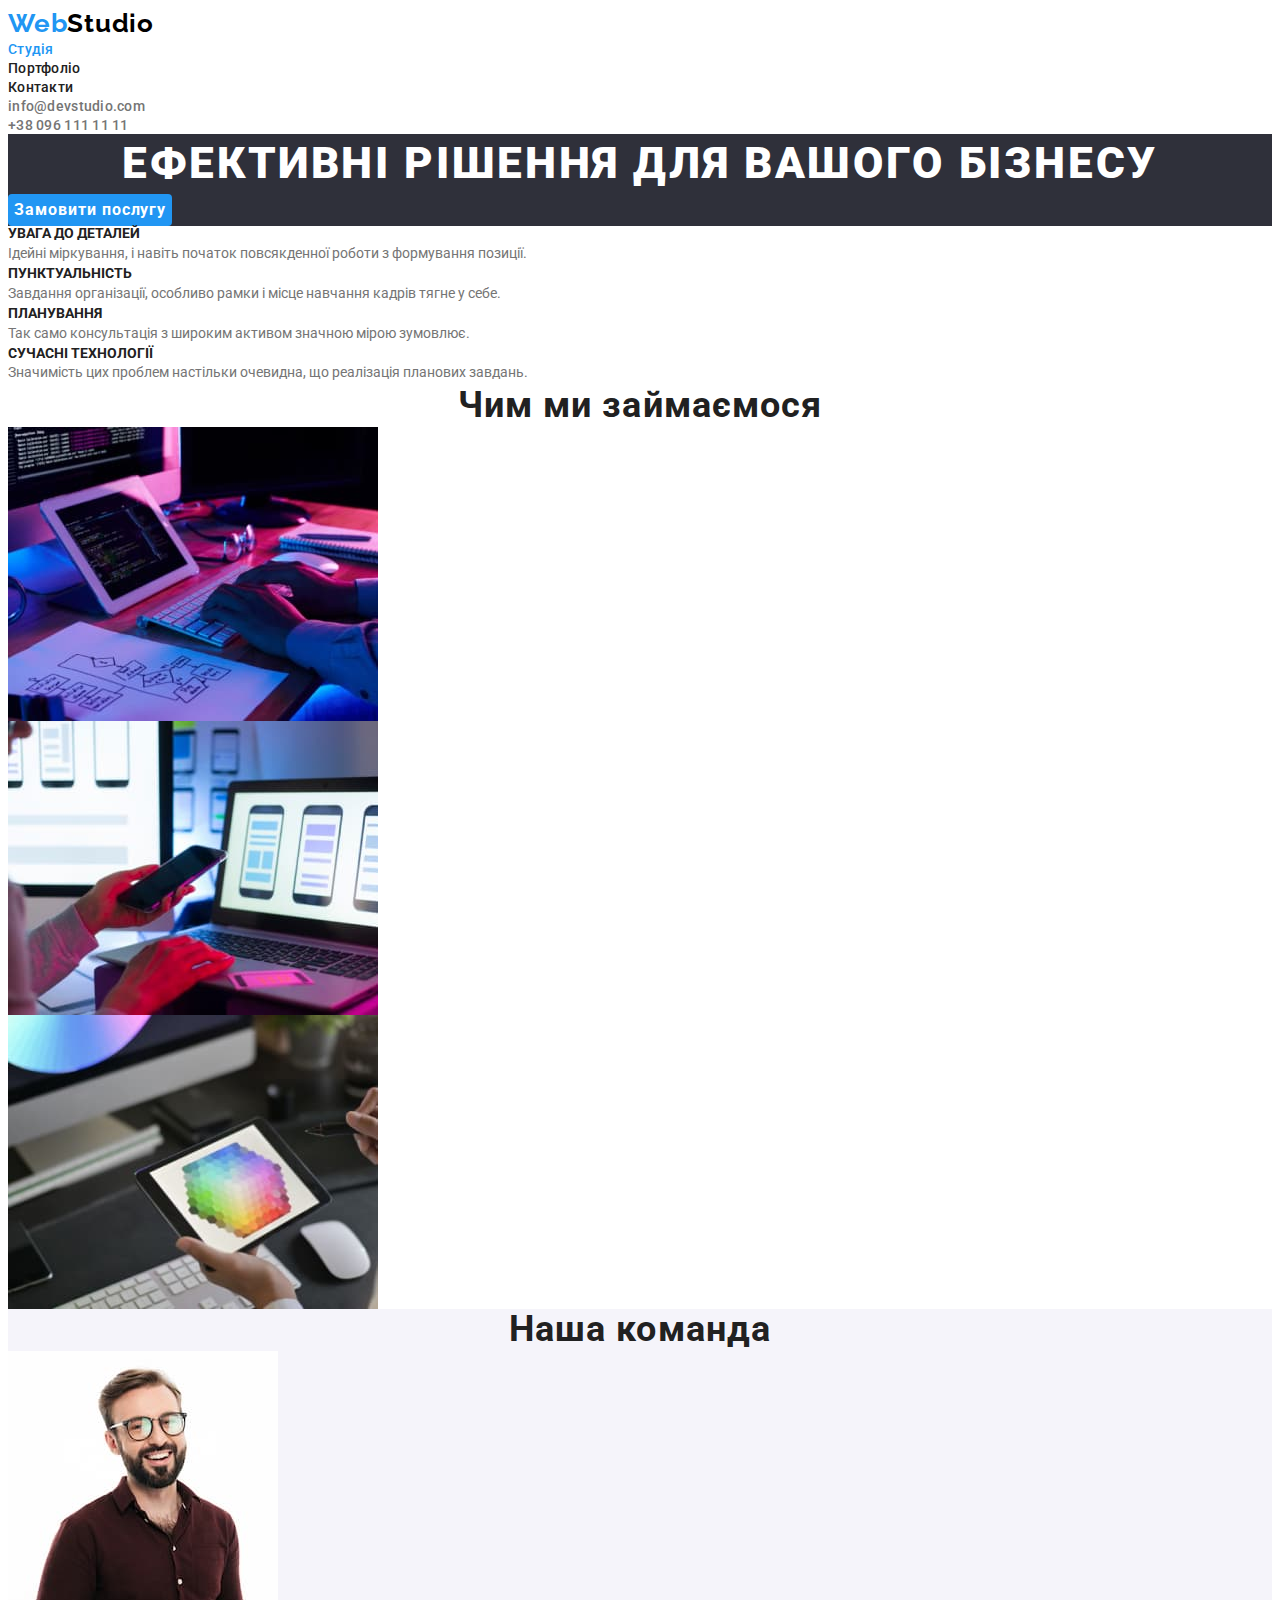
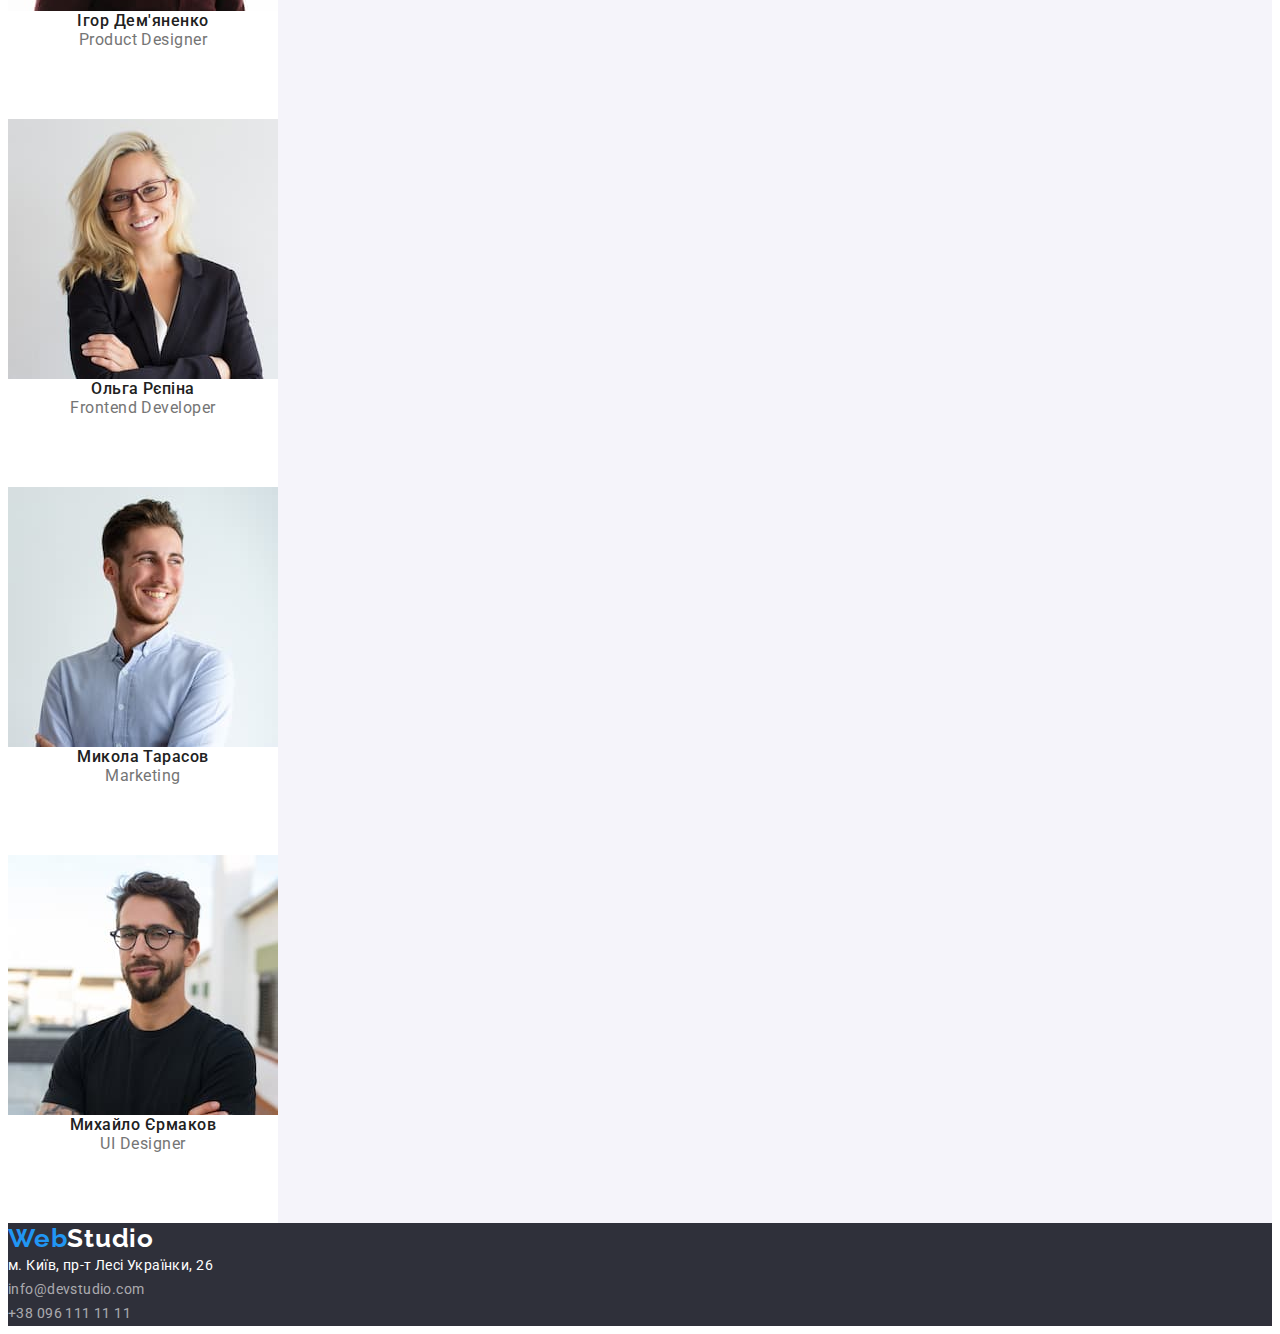
<file: index.html>
<!DOCTYPE html>
<html lang="uk">
  <head>
    <meta charset="UTF-8" />
    <meta http-equiv="X-UA-Compatible" content="IE=edge" />
    <meta name="viewport" content="width=device-width, initial-scale=1.0" />
    <title>WebStudio</title>
    <link rel=“stylesheet”
    href=“https://cdnjs.cloudflare.com/ajax/libs/modern-normalize/1.1.0/modern-normalize.min.css”
    integrity=“sha512-wpPYUAdjBVSE4KJnH1VR1HeZfpl1ub8YT/NKx4PuQ5NmX2tKuGu6U/JRp5y+Y8XG2tV+wKQpNHVUX03MfMFn9Q==”
    crossorigin=“anonymous” referrerpolicy=“no-referrer” />
    <link rel="stylesheet" href="./css/styles.css" />
    <link rel="preconnect" href="https://fonts.googleapis.com" />
    <link rel="preconnect" href="https://fonts.gstatic.com" crossorigin />
    <link
      href="https://fonts.googleapis.com/css2?family=Raleway:wght@700&family=Roboto:wght@400;500;700;900&display=swap"
      rel="stylesheet"
    />
  </head>
  <body>
    <header class="header">
      <nav class="header-navigation">
        <a href="#" class="header-logo"
          ><span class="logo-web">Web</span>Studio</a
        >
        <ul class="nav-list">
          <li><a href="#" class="nav-link active">Студія</a></li>
          <li><a href="./portfolio.html" class="nav-link">Портфоліо</a></li>
          <li><a href="#" class="nav-link">Контакти</a></li>
        </ul>
      </nav>
      <ul class="contacts-list">
        <li class="contact-item">
          <a href="mailto:info@devstudio.com" class="contact-header-link"
            >info@devstudio.com</a
          >
        </li>
        <li class="contact-item">
          <a href="tel:+380961111111" class="contact-header-link"
            >+38 096 111 11 11</a
          >
        </li>
      </ul>
    </header>
    <main class="main">
      <section class="hero">
        <h1 class="hero-title">Ефективні рішення для вашого бізнесу</h1>
        <button type="button" class="button">Замовити послугу</button>
      </section>
      <section class="benefits">
        <h2 class="hidden-benefits">Наші переваги</h2>
        <ul class="benefits-list">
          <li class="benefits-item">
            <h3 class="benefits-title">УВАГА ДО ДЕТАЛЕЙ</h3>
            <p class="benefits-description">
              Ідейні міркування, і навіть початок повсякденної роботи з
              формування позиції.
            </p>
          </li>
          <li class="benefits-item">
            <h3 class="benefits-title">ПУНКТУАЛЬНІСТЬ</h3>
            <p class="benefits-description">
              Завдання організації, особливо рамки і місце навчання кадрів тягне
              у себе.
            </p>
          </li>
          <li class="benefits-item">
            <h3 class="benefits-title">ПЛАНУВАННЯ</h3>
            <p class="benefits-description">
              Так само консультація з широким активом значною мірою зумовлює.
            </p>
          </li>
          <li class="benefits-item">
            <h3 class="benefits-title">СУЧАСНІ ТЕХНОЛОГІЇ</h3>
            <p class="benefits-description">
              Значимість цих проблем настільки очевидна, що реалізація планових
              завдань.
            </p>
          </li>
        </ul>
      </section>
      <section class="projects">
        <h2 class="projects-title">Чим ми займаємося</h2>
        <ul class="projects-list">
          <li class="projects-item">
            <img
              src="./images/desktop-apps.jpg"
              alt="Десктопні додатки"
              width="370"
            />
          </li>
          <li class="projects-item">
            <img
              src="./images/mobile-apps.jpg"
              alt="Мобільні додатки"
              width="370"
            />
          </li>
          <li class="projects-item">
            <img
              src="./images/design-solutions.jpg"
              alt="Дизайнерські рішення"
              width="370"
            />
          </li>
        </ul>
      </section>
      <section class="team">
        <h2 class="team-title">Наша команда</h2>
        <ul class="team-list">
          <li class="team-item">
            <img
              src="./images/ihor-demianenko.jpg"
              alt="Ігор Дем'яненко"
              width="270"
            />
            <h3 class="team-member">Ігор Дем'яненко</h3>
            <p lang="en" class="team-member-description">Product Designer</p>
          </li>
          <li class="team-item">
            <img
              src="./images/olha-repina.jpg"
              alt="Ольга Рєпіна"
              width="270"
            />
            <h3 class="team-member">Ольга Рєпіна</h3>
            <p lang="en" class="team-member-description">Frontend Developer</p>
          </li>
          <li class="team-item">
            <img
              src="./images/mykola-tarasov.jpg"
              alt="Микола Тарасов"
              width="270"
            />
            <h3 class="team-member">Микола Тарасов</h3>
            <p lang="en" class="team-member-description">Marketing</p>
          </li>
          <li class="team-item">
            <img
              src="./images/myhailo-ermakov.jpg"
              alt="Михайло Єрмаков"
              width="270"
            />
            <h3 class="team-member">Михайло Єрмаков</h3>
            <p lang="en" class="team-member-description">UI Designer</p>
          </li>
        </ul>
      </section>
    </main>
    <footer class="footer">
      <a href="#" class="footer-logo"
        ><span class="logo-web">Web</span>Studio</a
      >
      <address class="address">
        <ul class="address-list">
          <li class="address-item">
            <a
              href="https://goo.gl/maps/hwoyvG3h6WkW7fARA"
              target="_blank"
              rel="noopener noreferrer nofolow"
              class="map-link"
            >
              м. Київ, пр-т Лесі Українки, 26
            </a>
          </li>
          <li class="address-item">
            <a href="mailto:info@devstudio.com" class="address-link"
              >info@devstudio.com</a
            >
          </li>
          <li class="address-item">
            <a href="tel:+380961111111" class="address-link"
              >+38 096 111 11 11</a
            >
          </li>
        </ul>
      </address>
    </footer>
  </body>
</html>
</file>
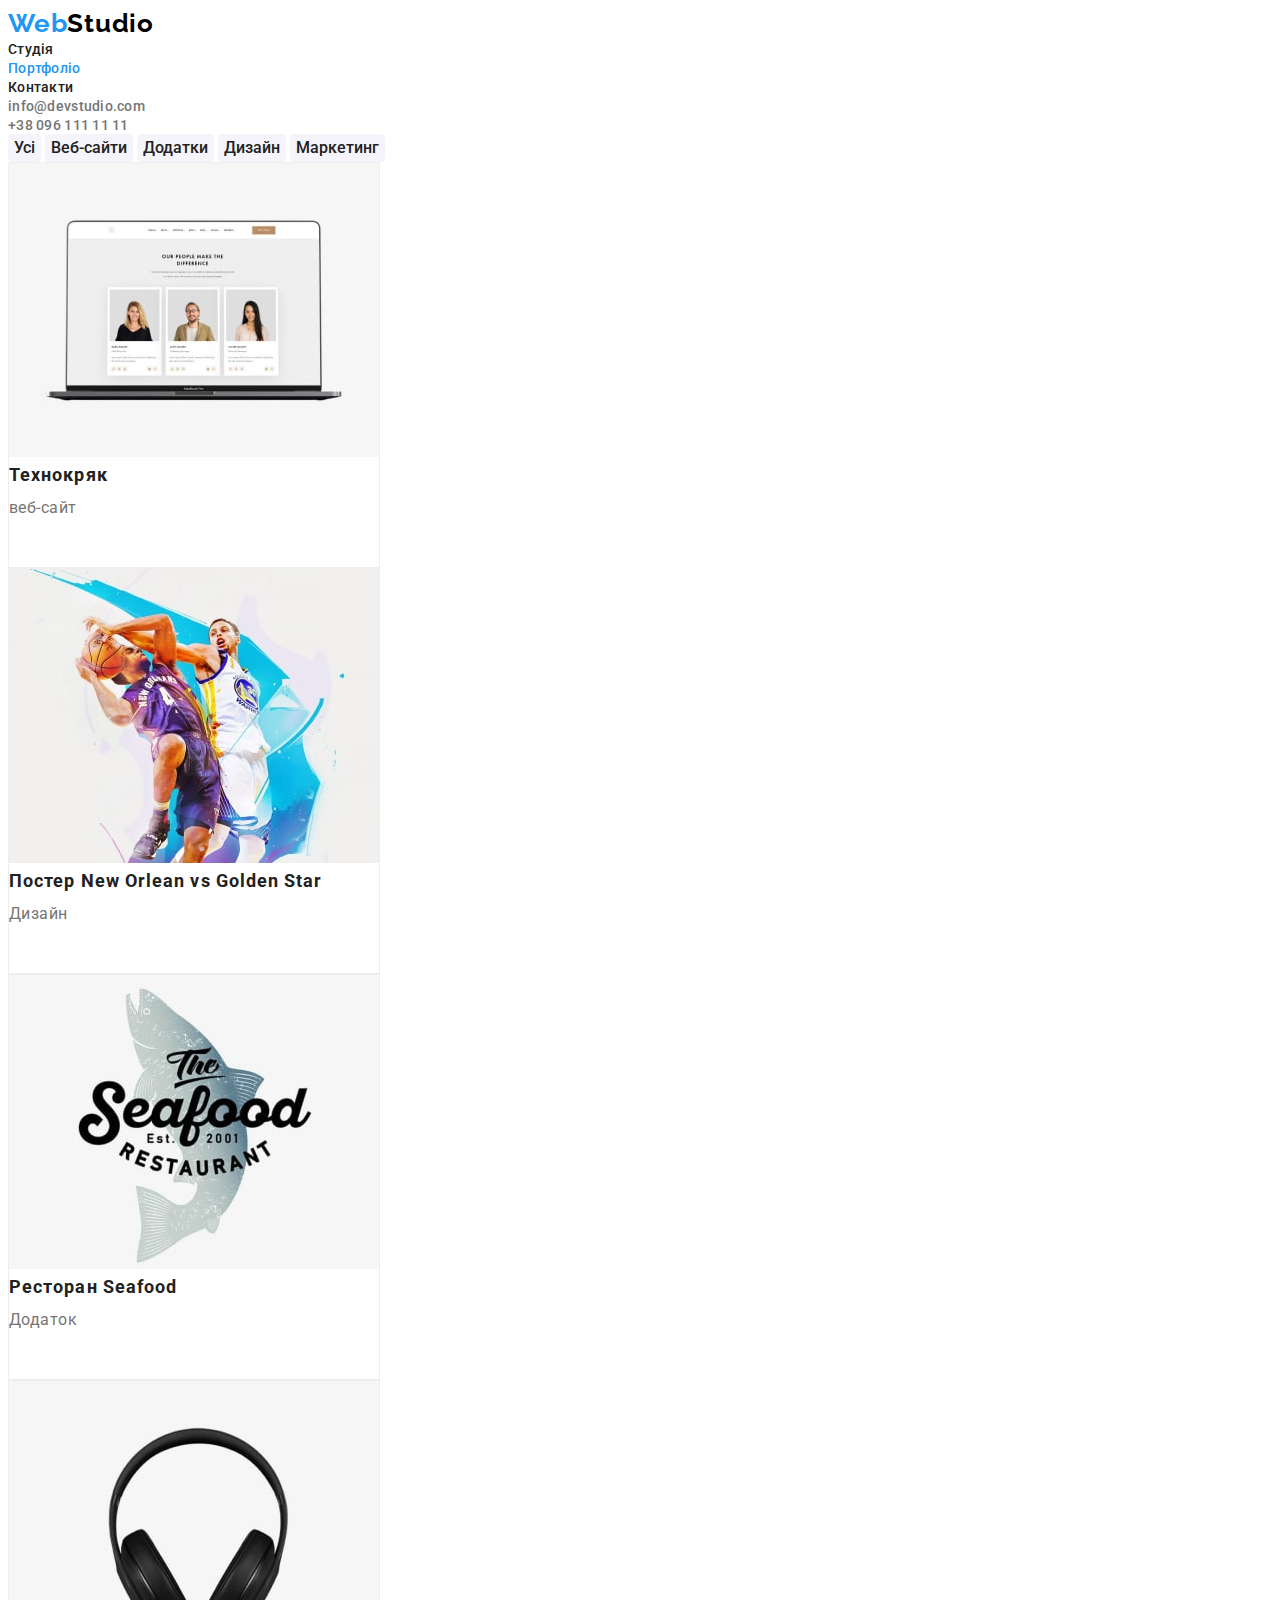
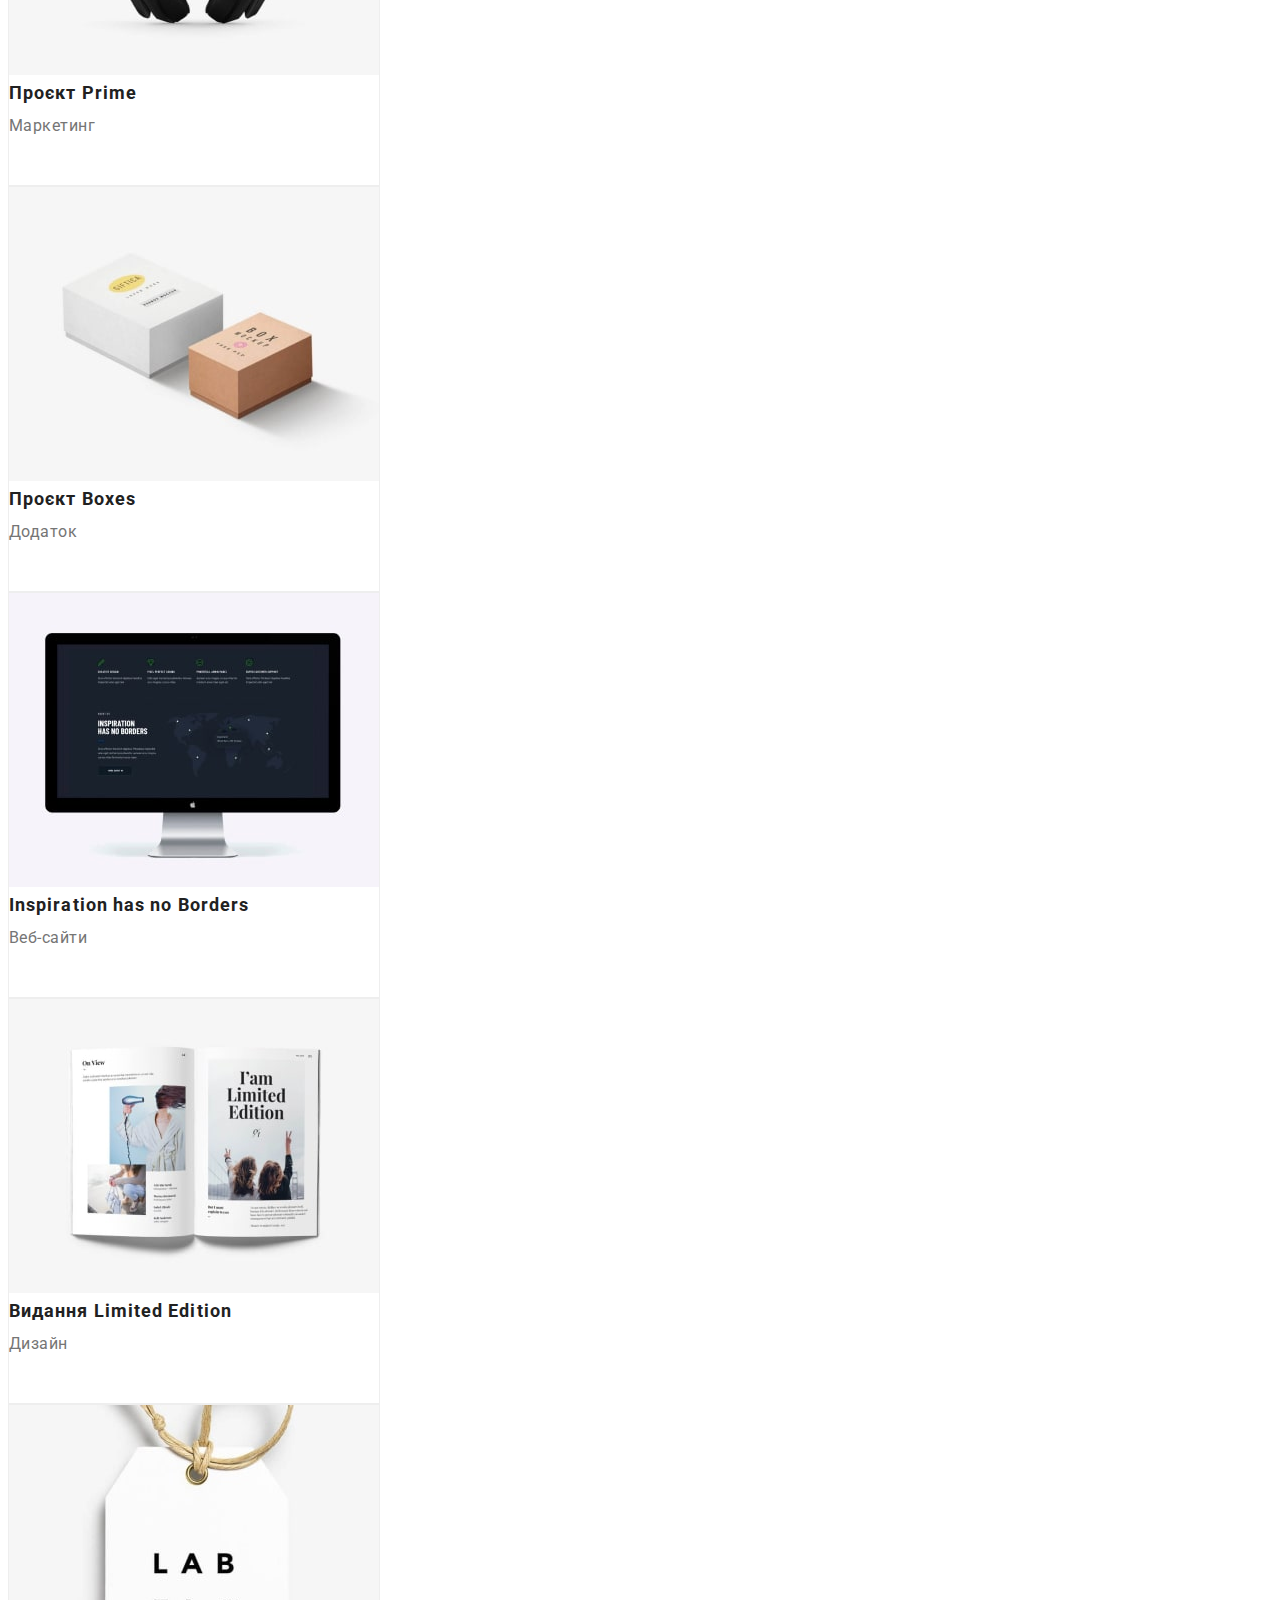
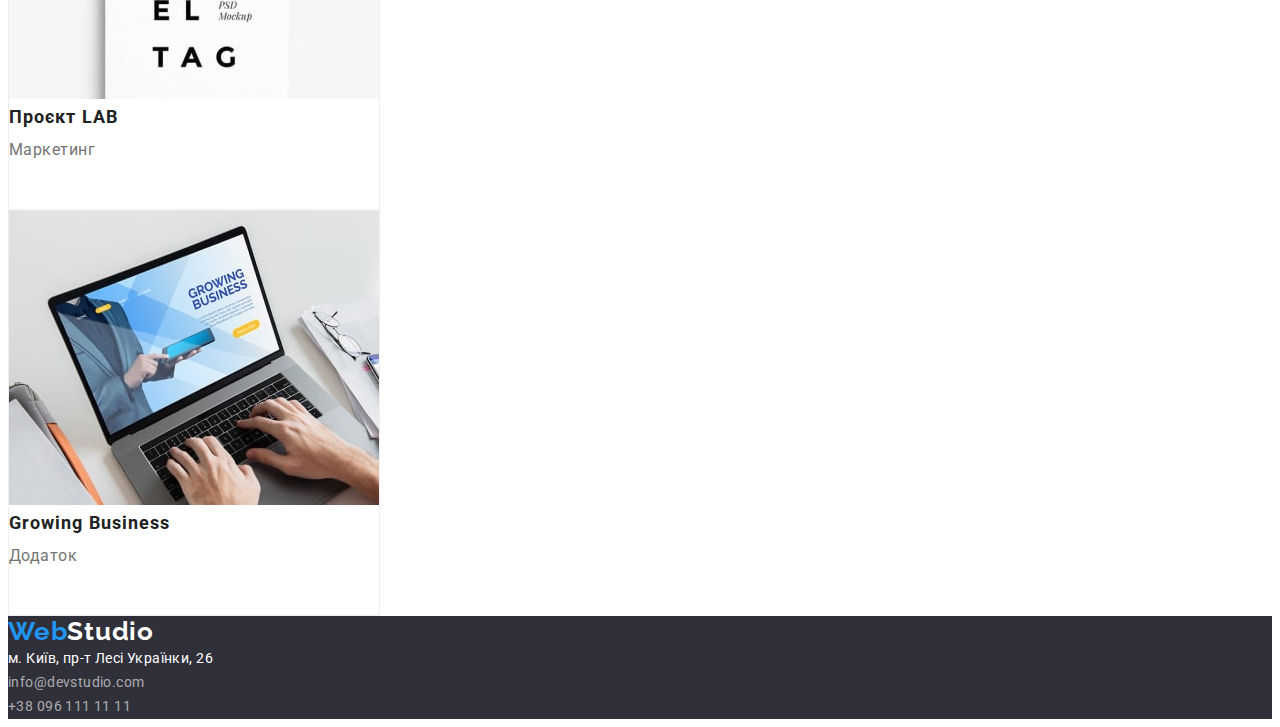
<file: portfolio.html>
<!DOCTYPE html>
<html lang="uk">
  <head>
    <meta charset="UTF-8" />
    <meta http-equiv="X-UA-Compatible" content="IE=edge" />
    <meta name="viewport" content="width=device-width, initial-scale=1.0" />
    <title>WebStudio</title>
    <link rel=“stylesheet”
    href=“https://cdnjs.cloudflare.com/ajax/libs/modern-normalize/1.1.0/modern-normalize.min.css”
    integrity=“sha512-wpPYUAdjBVSE4KJnH1VR1HeZfpl1ub8YT/NKx4PuQ5NmX2tKuGu6U/JRp5y+Y8XG2tV+wKQpNHVUX03MfMFn9Q==”
    crossorigin=“anonymous” referrerpolicy=“no-referrer” />
    <link rel="stylesheet" href="./css/styles.css" />
    <link rel="preconnect" href="https://fonts.googleapis.com" />
    <link rel="preconnect" href="https://fonts.gstatic.com" crossorigin />
    <link
      href="https://fonts.googleapis.com/css2?family=Raleway:wght@700&family=Roboto:wght@400;500;700;900&display=swap"
      rel="stylesheet"
    />
  </head>
  <body>
    <header class="header">
      <nav class="header-navigation">
        <a href="#" class="header-logo"
          ><span class="logo-web">Web</span>Studio</a
        >
        <ul class="nav-list">
          <li><a href="./index.html" class="nav-link">Студія</a></li>
          <li>
            <a href="./portfolio.html" class="nav-link active">Портфоліо</a>
          </li>
          <li><a href="#" class="nav-link">Контакти</a></li>
        </ul>
      </nav>
      <ul class="contacts-list">
        <li class="contact-item">
          <a href="mailto:info@devstudio.com" class="contact-header-link"
            >info@devstudio.com</a
          >
        </li>
        <li class="contact-item">
          <a href="tel:+380961111111" class="contact-header-link"
            >+38 096 111 11 11</a
          >
        </li>
      </ul>
    </header>
    <main class="main">
      <section class="portfolio">
        <div class="filter-buttons">
          <button type="button" class="button-secondary">Усі</button>
          <button type="button" class="button-secondary">Веб-сайти</button>
          <button type="button" class="button-secondary">Додатки</button>
          <button type="button" class="button-secondary">Дизайн</button>
          <button type="button" class="button-secondary">Маркетинг</button>
        </div>
        <ul class="portfolio-list">
          <li class="portfolio-item">
            <img src="./images/technocrack.jpg" alt="Веб-сайт" width="370" />
            <h2 class="portfolio-title">Технокряк</h2>
            <p class="portfolio-description">веб-сайт</p>
          </li>
          <li class="portfolio-item">
            <img src="./images/poster.jpg" alt="постер" width="370" />
            <h2 class="portfolio-title">Постер New Orlean vs Golden Star</h2>
            <p class="portfolio-description">Дизайн</p>
          </li>
          <li class="portfolio-item">
            <img
              src="./images/restaurant.jpg"
              alt="лого ресторану"
              width="370"
            />
            <h2 class="portfolio-title">Ресторан Seafood</h2>
            <p class="portfolio-description">Додаток</p>
          </li>
          <li class="portfolio-item">
            <img src="./images/headphones.jpg" alt="навушники" width="370" />
            <h2 class="portfolio-title">Проєкт Prime</h2>
            <p class="portfolio-description">Маркетинг</p>
          </li>
          <li class="portfolio-item">
            <img src="./images/boxes.jpg" alt="коробочка" width="370" />
            <h2 class="portfolio-title">Проєкт Boxes</h2>
            <p class="portfolio-description">Додаток</p>
          </li>
          <li class="portfolio-item">
            <img src="./images/web-site.jpg" alt="веб-сайт" width="370" />
            <h2 class="portfolio-title">Inspiration has no Borders</h2>
            <p class="portfolio-description">Веб-сайти</p>
          </li>
          <li class="portfolio-item">
            <img src="./images/publication.jpg" alt="книга" width="370" />
            <h2 class="portfolio-title">Видання Limited Edition</h2>
            <p class="portfolio-description">Дизайн</p>
          </li>
          <li class="portfolio-item">
            <img src="./images/lab.jpg" alt="лого проекту" width="370" />
            <h2 class="portfolio-title">Проєкт LAB</h2>
            <p class="portfolio-description">Маркетинг</p>
          </li>
          <li class="portfolio-item">
            <img src="./images/app.jpg" alt="додаток" width="370" />
            <h2 class="portfolio-title">Growing Business</h2>
            <p class="portfolio-description">Додаток</p>
          </li>
        </ul>
      </section>
    </main>
    <footer class="footer">
      <a href="#" class="footer-logo"
        ><span class="logo-web">Web</span>Studio</a
      >
      <address class="address">
        <ul class="address-list">
          <li class="address-item">
            <a
              href="https://goo.gl/maps/hwoyvG3h6WkW7fARA"
              target="_blank"
              rel="noopener noreferrer nofolow"
              class="map-link"
            >
              м. Київ, пр-т Лесі Українки, 26
            </a>
          </li>
          <li class="address-item">
            <a href="mailto:info@devstudio.com" class="address-link"
              >info@devstudio.com</a
            >
          </li>
          <li class="address-item">
            <a href="tel:+380961111111" class="address-link"
              >+38 096 111 11 11</a
            >
          </li>
        </ul>
      </address>
    </footer>
  </body>
</html>
</file>
<file: css/styles.css>
/* колір заголовків #212121 */
/* колір вторинного тексту #757575 */
/* колір акцентів #2196F3 */
/* колір ховеру фокусу #188ce8 */
/* колір основного фона #FFFFFF */
/* колір вторинного фона #2F303A */
/* колір акцентованого фону #F5F4FA */
/* колір обводки #eeeeee */

:root {
  --title-text-color: #212121;
  --paragraph-text-color: #757575;
  --secondary-text-color: #ffffff;
  --accent-color: #2196f3;
  --hover-focus-color: #188ce8;
  --background-main-color: #ffffff;
  --background-footer-color: #2f303a;
  --background-secondary-color: #f5f4fa;
  --border-item-color: #eeeeee;
  --main-font: 'Roboto';
}

p,
h1,
h2,
h3,
h4,
h5,
h6 {
  margin: 0;
}

ul,
ol {
  margin: 0;
  padding-left: 0;
}

address {
  font-style: normal;
}

img {
  display: block;
}

body {
  background: var(--background-main-color);

  color: var(--title-text-color);
  font-family: var(--main-font), sans-serif;
}

/* ---------------------- buttons ---------------------- */
.button {
  border-radius: 4px;
  border: 0px;

  font-family: inherit;
  font-weight: 700;
  font-size: 16px;
  line-height: 1.88;

  letter-spacing: 0.06em;

  color: var(--secondary-text-color);
  background-color: var(--accent-color);

  cursor: pointer;
}

.button:hover {
  background-color: var(--hover-focus-color);
}

.button:focus {
  background-color: var(--hover-focus-color);
}

.button-secondary {
  border-radius: 4px;
  border: 0px;

  font-family: inherit;
  font-weight: 500;
  font-size: 16px;
  line-height: 1.62;

  color: var(--title-text-color);
  background-color: var(--background-secondary-color);

  cursor: pointer;
}

.button-secondary:hover {
  color: var(--secondary-text-color);
  background-color: var(--accent-color);
}

.button-secondary:focus {
  color: var(--secondary-text-color);
  background-color: var(--accent-color);
}

/* ----------------------- header ---------------------- */
.header {
  background: var(--background-main-color);
}
.header-navigation {
}
.header-logo {
  font-family: 'Raleway';
  font-weight: 700;
  font-size: 26px;
  line-height: 1.19;
  text-decoration: none;
  letter-spacing: 0.03em;

  color: #000000;
}
.logo-web {
  color: var(--accent-color);
}

/* ------------------------------ navigation ---------------------------------- */
.nav-list {
  list-style: none;
}

.nav-link {
  font-weight: 500;
  font-size: 14px;
  line-height: 1.14;
  letter-spacing: 0.02em;

  text-decoration: none;
  color: var(--title-text-color);
}

.nav-link:hover {
  color: var(--accent-color);
}

.nav-link:focus {
  color: var(--accent-color);
}

.nav-link.active {
  color: var(--accent-color);
}

/* ---------------------------- header contacts ------------------------------- */
.contacts-list {
  list-style: none;
}
.contact-item {
}
.contact-header-link {
  font-weight: 500;
  font-size: 14px;
  line-height: 1.14;
  letter-spacing: 0.02em;

  color: var(--paragraph-text-color);
  text-decoration: none;
}

.contact-header-link:hover {
  color: var(--accent-color);
}

.contact-header-link:focus {
  color: var(--accent-color);
}

/* --------------------------------- main ------------------------------------- */
.main {
}

/* --------------------------------- hero ------------------------------------- */
.hero {
  background-color: var(--background-footer-color);
}
.hero-title {
  font-weight: 900;
  font-size: 44px;
  line-height: 1.36;

  text-align: center;
  letter-spacing: 0.06em;
  text-transform: uppercase;

  color: var(--secondary-text-color);
}

/* -------------------------------- benefits ---------------------------------- */
.benefits {
}
.hidden-benefits {
  position: absolute;
  white-space: nowrap;
  width: 1px;
  height: 1px;
  overflow: hidden;
  border: 0;
  padding: 0;
  clip: rect(0 0 0 0);
  clip-path: inset(50%);
  margin: -1px;
}

.benefits-list {
  list-style: none;
}
.benefits-item {
}
.benefits-title {
  font-weight: 700;
  font-size: 14px;
  line-height: 1.14;
  text-transform: uppercase;
}
.benefits-description {
  font-size: 14px;
  line-height: 1.71;
  color: var(--paragraph-text-color);
}

/* ------------------------------- projects ----------------------------------- */
.projects {
}
.projects-title {
  font-weight: 700;
  font-size: 36px;
  line-height: 1.16;
  text-align: center;
  letter-spacing: 0.03em;
}
.projects-list {
  list-style: none;
}
.projects-item {
}

/* --------------------------------- team ------------------------------------- */
.team {
  background-color: var(--background-secondary-color);
}
.team-title {
  font-weight: 700;
  font-size: 36px;
  line-height: 1.16;
  text-align: center;
  letter-spacing: 0.03em;
}
.team-list {
  list-style: none;
}
.team-item {
  width: 270px;
  height: 368px;
  background-color: var(--background-main-color);
}
.team-member {
  font-weight: 500;
  font-size: 16px;
  line-height: 1.19;
  text-align: center;
  letter-spacing: 0.03em;
}
.team-member-description {
  line-height: 1.19;
  text-align: center;
  letter-spacing: 0.03em;

  color: var(--paragraph-text-color);
}

/* ------------------------------- footer ------------------------------------ */
.footer {
  background-color: var(--background-footer-color);
}
.footer-logo {
  font-family: 'Raleway';
  font-weight: 700;
  font-size: 26px;
  line-height: 1.19;
  text-decoration: none;
  letter-spacing: 0.03em;

  color: var(--secondary-text-color);
  text-decoration: none;
}
.address {
  font-style: normal;
}
.address-list {
  list-style: none;
}
.address-item {
}

.map-link {
  font-size: 14px;
  line-height: 1.71;
  letter-spacing: 0.03em;

  color: var(--secondary-text-color);

  text-decoration: none;
}
.map-link:hover {
  color: var(--accent-color);
}
.map-link:focus {
  color: var(--accent-color);
}
.address-link {
  font-size: 14px;
  line-height: 1.71;
  letter-spacing: 0.03em;

  color: rgba(255, 255, 255, 0.6);

  text-decoration: none;
}
.address-link:hover {
  color: var(--accent-color);
}
.address-link:focus {
  color: var(--accent-color);
}

/* --------------------- portfolio second page -------------------- */
.portfolio {
}
.filter-buttons {
}
.portfolio-list {
  list-style: none;
}
.portfolio-item {
  width: 370px;
  height: 404px;
  border: 1px solid var(--border-item-color);
}
.portfolio-title {
  font-weight: 700;
  font-size: 18px;
  line-height: 2;
  letter-spacing: 0.06em;

  color: var(--title-text-color);
}
.portfolio-description {
  line-height: 1.88;
  letter-spacing: 0.03em;

  color: var(--paragraph-text-color);
}
</file>
